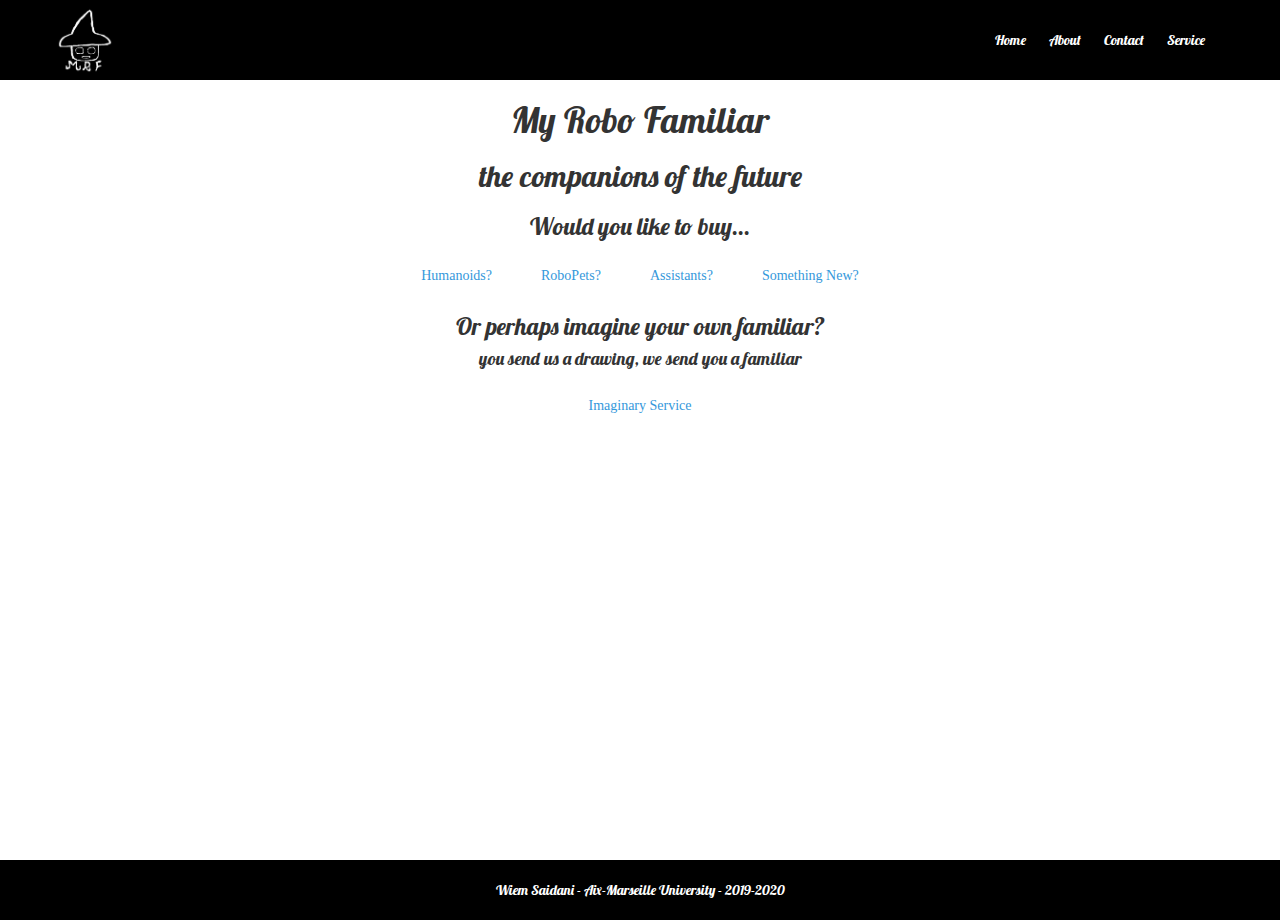
<file: My First Website/Index.html>
<!doctype html>
<html>
<head>

  <!-- viewport settings donnera au navigateur des instructions sur la façon de contrôler les dimensions et 
  la mise à l'échelle de la page. J'ai appris que ça fait mon site Web adapté aux mobiles -->
  <meta name="viewport" content="width=device-width, initial-scale=1.0">
  
  <!-- le titre de la page -->
  <title>My Robo Familiar</title>
  
  <!-- liens vers Google fonts que je veux utilisé -->
  <link rel="stylesheet" href="https://fonts.googleapis.com/css2?family=Lobster&display=swap">

  <!-- liens vers la feuille de style css que je vais écrire -->
  <link rel="stylesheet" href="CSS/Style.css" type="text/css">

  <!-- liens vers bootstrap: source https://www.w3schools.com/bootstrap/bootstrap_get_started.asp -->

  <!-- Latest compiled and minified CSS -->
  <link rel="stylesheet" href="https://maxcdn.bootstrapcdn.com/bootstrap/3.4.1/css/bootstrap.min.css">
  <!-- jQuery library -->
  <script src="https://ajax.googleapis.com/ajax/libs/jquery/3.4.1/jquery.min.js"></script>
  <!-- Latest compiled JavaScript -->
  <script src="https://maxcdn.bootstrapcdn.com/bootstrap/3.4.1/js/bootstrap.min.js"></script>

</head>

<body>

  <header> 

    <div class="container">
      <div class="row"> 
        <!-- j'ai utilisé width car le logo été trop grand, 
        and oh j'ai déssiné le logo moi meme (just wanted to mention that :D) 
        I know it's not much but I wanted my own logo :( -->
        <a href="Index.html" class="logo"><img src="Images/Logo.png" width=60px></img></a>

        <nav>
          <ul>
            <li><a href=Index.html>Home</a></li>
            <li><a href=About.html>About</a></li>
            <li><a href=Contact.html>Contact</a></li>
            <li><a href=ImaginaryService.html>Service</a></li>
          </ul>
        </nav>
      </div>
    </div>
  
  </header>

  <main> 
    <h1>My Robo Familiar</h1>
    <h2>the companions of the future</h2>
    <h3>Would you like to buy...</h3>
     <a href="Humanoids.html">
      <button class="btn">Humanoids?</button>
     </a> 
     <a href="Pets.html">
      <button class="btn">RoboPets?</button>
     </a> 
     <a href="Assistants.html">
      <button class="btn">Assistants?</button>
     </a> 
     <a href="ComingSoon.html">
      <button class="btn">Something New?</button>
     </a> 
    
      <h3>Or perhaps imagine your own familiar?</h3>
    <h4>you send us a drawing, we send you a familiar</h4>
    
    <a href="ImaginaryService.html">
      <button class="btn">Imaginary Service</button>
    </a> 

  </main>


  <footer class="mainfooter"> 
    Wiem Saidani - Aix-Marseille University - 2019-2020
  </footer>

</body>
</html>
</file>
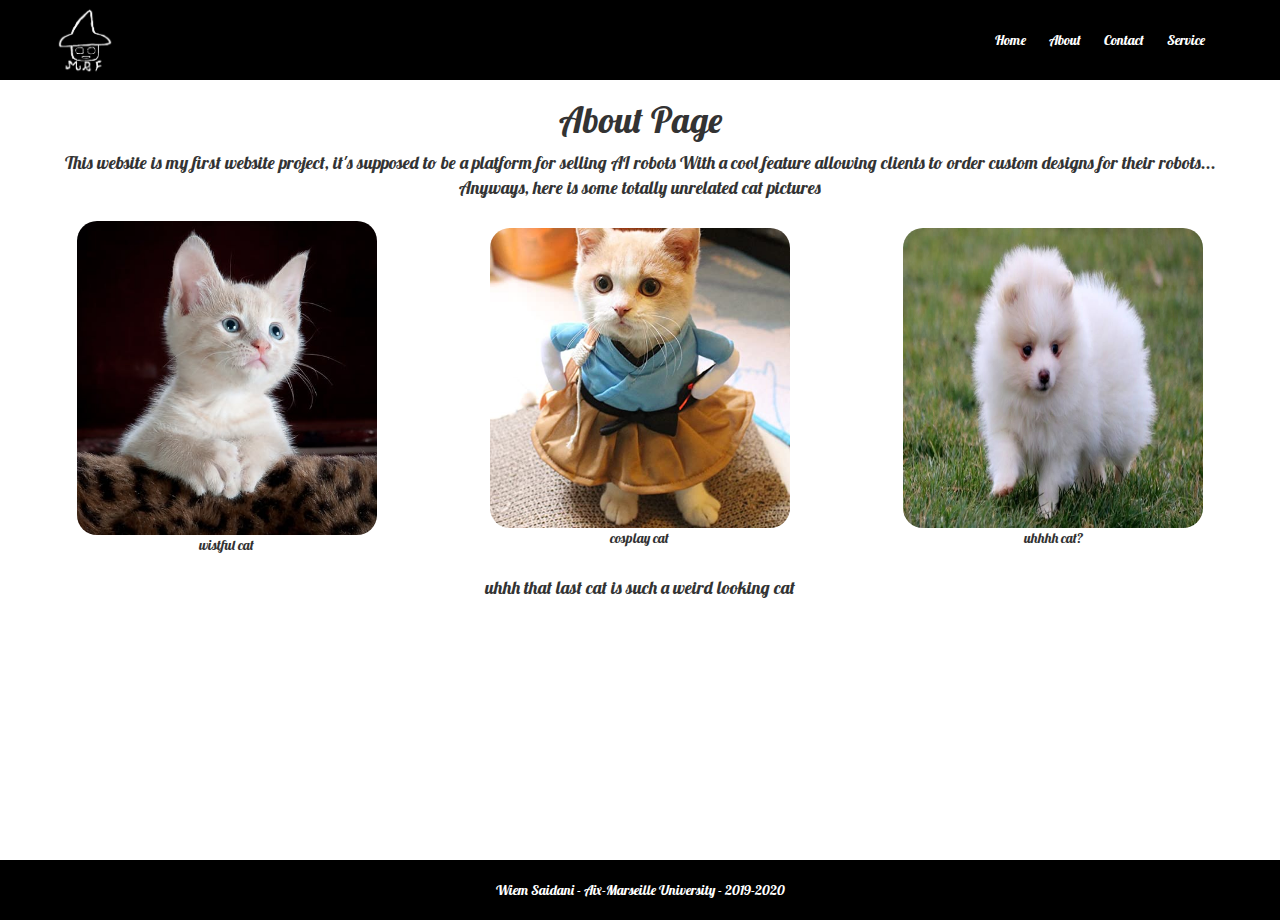
<file: My First Website/About.html>
<!doctype html>
<html>
  <head>
    <meta name="viewport" content="width=device-width, initial-scale=1.0">
    <title>My Robo Familiar</title>
    <link rel="stylesheet" href="https://fonts.googleapis.com/css2?family=Lobster&display=swap">
    <link rel="stylesheet" href="CSS/Style.css" type="text/css">  
    <!-- Latest compiled and minified CSS -->
    <link rel="stylesheet" href="https://maxcdn.bootstrapcdn.com/bootstrap/3.4.1/css/bootstrap.min.css">
    <!-- jQuery library -->
    <script src="https://ajax.googleapis.com/ajax/libs/jquery/3.4.1/jquery.min.js"></script>
    <!-- Latest compiled JavaScript -->
    <script src="https://maxcdn.bootstrapcdn.com/bootstrap/3.4.1/js/bootstrap.min.js"></script>
  
  </head>

<body>
  <header> 

    <div class="container">
      <div class="row"> 
        <a href="Index.html" class="logo"><img src="Images/Logo.png" width=60px></img></a>
        <nav>
          <ul>
            <li><a href=Index.html>Home</a></li>
            <li><a href=About.html>About</a></li>
            <li><a href=Contact.html>Contact</a></li>
            <li><a href=ImaginaryService.html>Service</a></li>
          </ul>
        </nav>
      </div>
    </div>
  
  </header>



  <main> 
    <h1>About Page</h1>
    <div> 
      This website is my first website project, it's supposed to be a platform for selling AI robots 
      With a cool feature allowing clients to order custom designs for their robots... </div> 
    <div> Anyways, here is some totally unrelated cat pictures </div>
    

    <section class="cats">
      <figure>
        <img src="Images/cat1.png" alt="cat1" >
        <figcaption>wistful cat</figcaption>
      </figure>
 
      <figure>
        <img src="Images/cat2.png" alt="cat2" >
        <figcaption>cosplay cat</figcaption>
      </figure>
 
      <figure>
        <img src="Images/cat3.png" alt="dog" height="300px" >
        <figcaption>uhhhh cat?</figcaption>
      </figure>
    </section>
    
    

    <div> uhhh that last cat is such a weird looking cat  </div>

  </main>

  
  <footer class="mainfooter"> 
    Wiem Saidani - Aix-Marseille University - 2019-2020
  </footer>


</body>
</html>
</file>
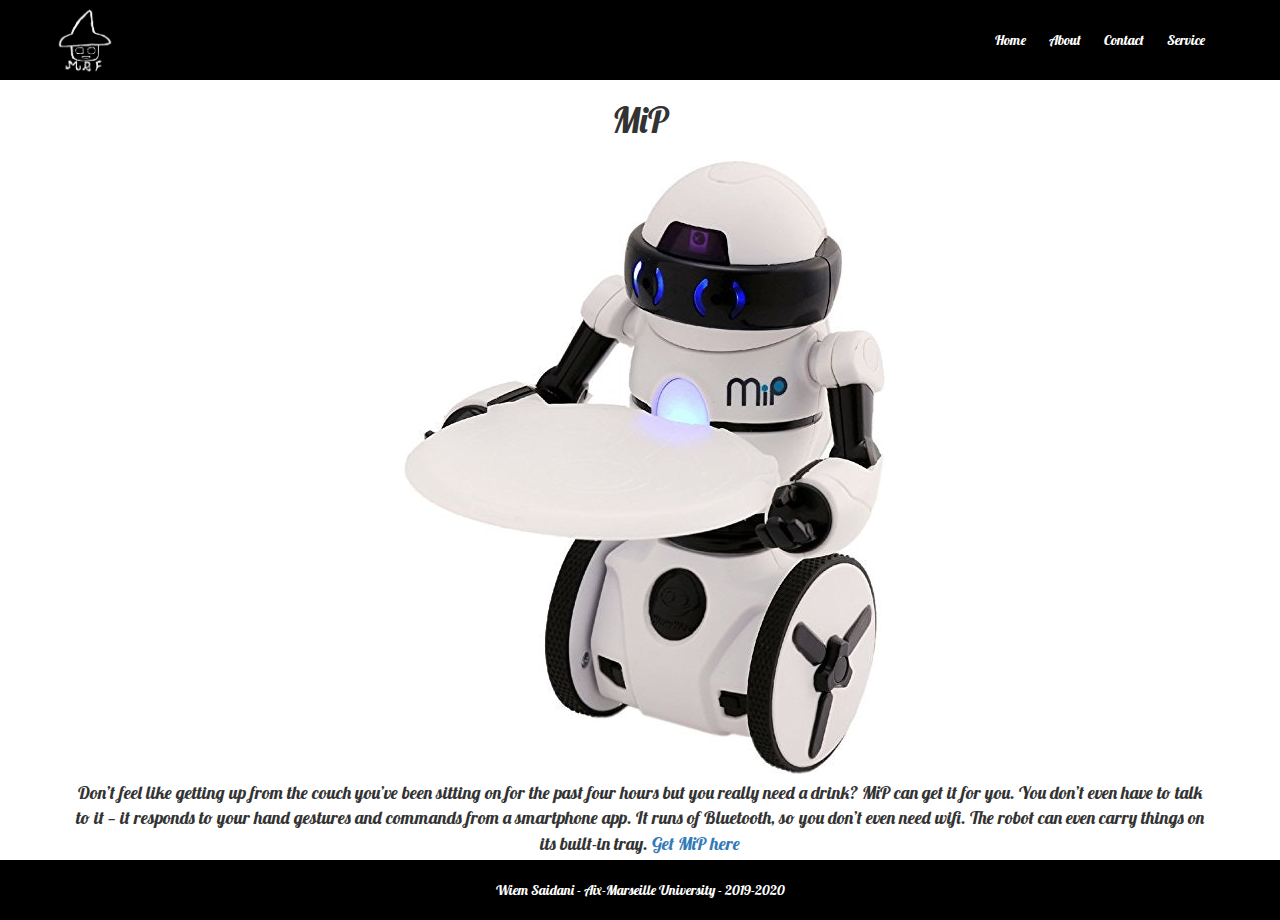
<file: My First Website/Assistants.html>
<!doctype html>
<html>
  <head>
    <meta name="viewport" content="width=device-width, initial-scale=1.0">
    <title>My Robo Familiar</title>
    <link rel="stylesheet" href="https://fonts.googleapis.com/css2?family=Lobster&display=swap">
    <link rel="stylesheet" href="CSS/Style.css" type="text/css">  
    <!-- Latest compiled and minified CSS -->
    <link rel="stylesheet" href="https://maxcdn.bootstrapcdn.com/bootstrap/3.4.1/css/bootstrap.min.css">
    <!-- jQuery library -->
    <script src="https://ajax.googleapis.com/ajax/libs/jquery/3.4.1/jquery.min.js"></script>
    <!-- Latest compiled JavaScript -->
    <script src="https://maxcdn.bootstrapcdn.com/bootstrap/3.4.1/js/bootstrap.min.js"></script>
  
  </head>

<body>
  <header> 

    <div class="container">
      <div class="row"> 
        <a href="Index.html" class="logo"><img src="Images/Logo.png" width=60px></img></a>
        <nav>
          <ul>
            <li><a href=Index.html>Home</a></li>
            <li><a href=About.html>About</a></li>
            <li><a href=Contact.html>Contact</a></li>
            <li><a href=ImaginaryService.html>Service</a></li>
          </ul>
        </nav>
      </div>
    </div>
  
  </header>

  <main> 


    <h1>MiP</h1>
    <img src="Images/MipAssist.png" alt="robot server picture">
    <div class="container">
      Don’t feel like getting up from the couch you’ve been sitting on for the past four hours but you really need a drink?
      MiP can get it for you. You don’t even have to talk to it — it responds to your hand gestures and commands
      from a smartphone app. It runs of Bluetooth, so you don’t even need wifi. The robot can even carry things on
      its built-in tray.
      <a href=https://www.amazon.fr/Wow-Wee-Robot-Bluetooth-Smartphone/dp/B00I2VBH6U>Get MiP here</a>
    </div>
    
  </main>

  
  <footer class="mainfooter"> 
    Wiem Saidani - Aix-Marseille University - 2019-2020
  </footer>

 
</body>
</html>
</file>
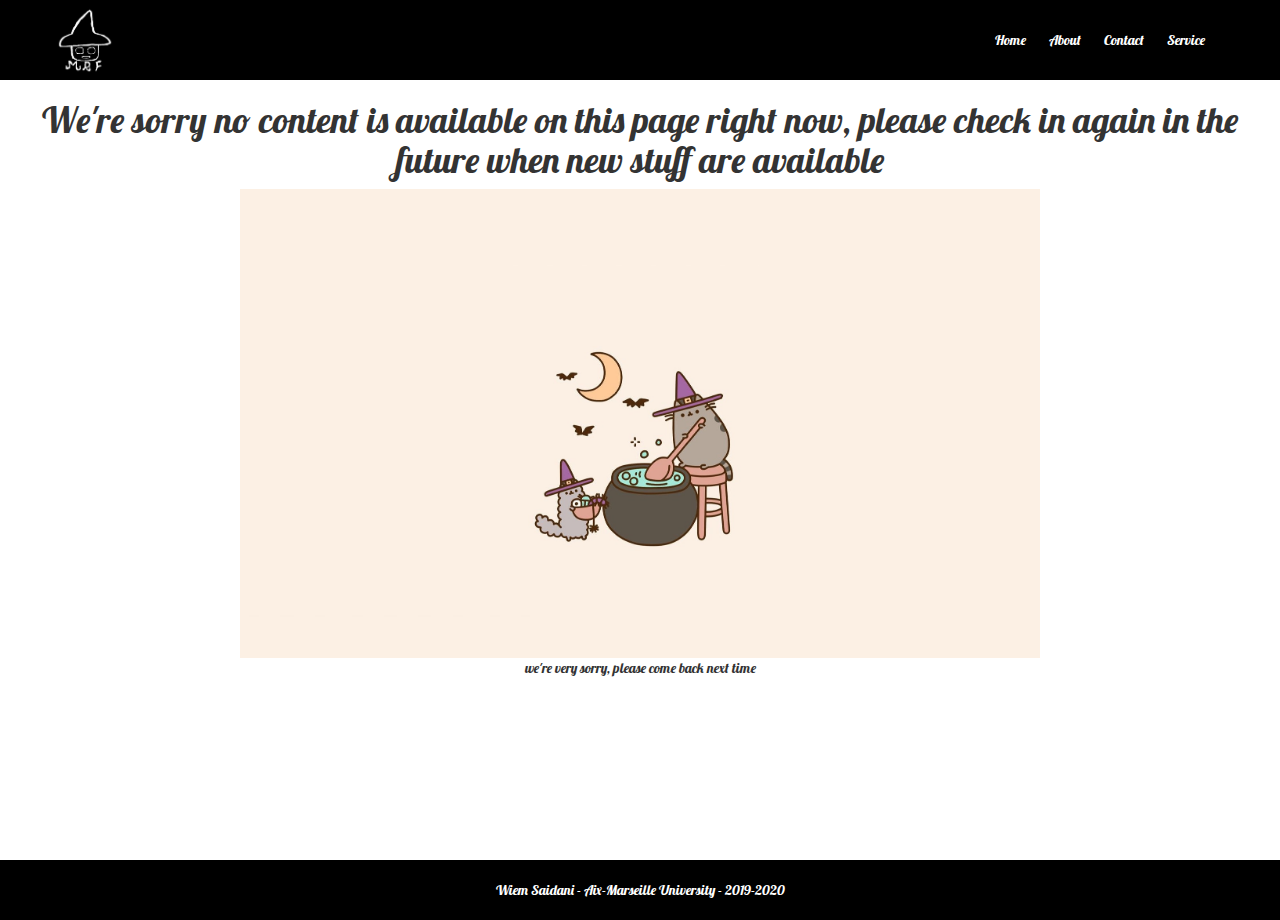
<file: My First Website/ComingSoon.html>
<!doctype html>
<html>
  <head>
    <meta name="viewport" content="width=device-width, initial-scale=1.0">
    <title>My Robo Familiar</title>
    <link rel="stylesheet" href="https://fonts.googleapis.com/css2?family=Lobster&display=swap">
    <link rel="stylesheet" href="CSS/Style.css" type="text/css">  
    <!-- Latest compiled and minified CSS -->
    <link rel="stylesheet" href="https://maxcdn.bootstrapcdn.com/bootstrap/3.4.1/css/bootstrap.min.css">
    <!-- jQuery library -->
    <script src="https://ajax.googleapis.com/ajax/libs/jquery/3.4.1/jquery.min.js"></script>
    <!-- Latest compiled JavaScript -->
    <script src="https://maxcdn.bootstrapcdn.com/bootstrap/3.4.1/js/bootstrap.min.js"></script>
  
  </head>

<body>
  <header> 

    <div class="container">
      <div class="row"> 
        <a href="Index.html" class="logo"><img src="Images/Logo.png" width=60px></img></a>
        <nav>
          <ul>
            <li><a href=Index.html>Home</a></li>
            <li><a href=About.html>About</a></li>
            <li><a href=Contact.html>Contact</a></li>
            <li><a href=ImaginaryService.html>Service</a></li>
          </ul>
        </nav>
      </div>
    </div>
  
  </header>

  <main> 

    <h1>We're sorry no content is available on this page right now, please check in again in the future when new stuff are available</h1>
    <figure>
      <img src="Images/Error 404.png" alt="page not found" width="800px" >
      <figcaption>we're very sorry, please come back next time</figcaption>
    </figure>
  </main>

  
  <footer class="mainfooter"> 
    Wiem Saidani - Aix-Marseille University - 2019-2020
  </footer>


</body>
</html>
</file>
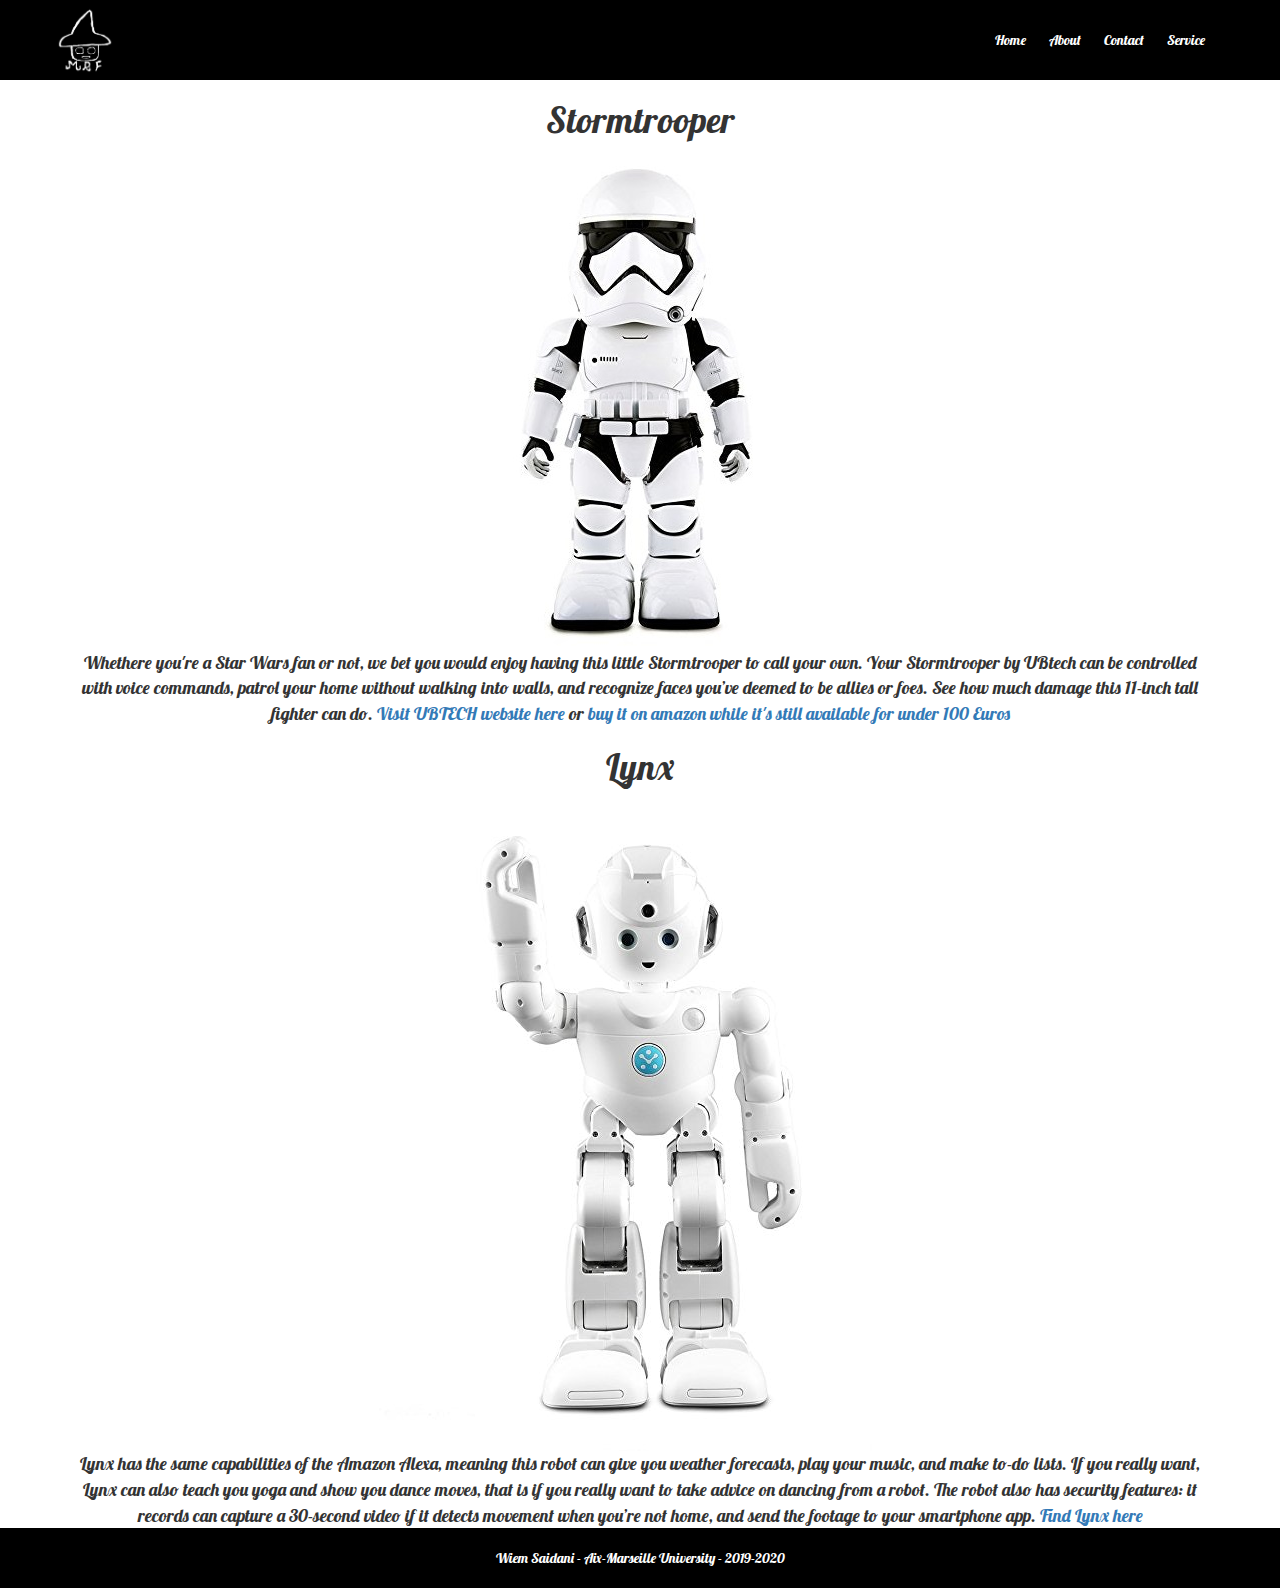
<file: My First Website/Humanoids.html>
<!doctype html>
<html>
  <head>
    <meta name="viewport" content="width=device-width, initial-scale=1.0">
    <title>My Robo Familiar</title>
    <link rel="stylesheet" href="https://fonts.googleapis.com/css2?family=Lobster&display=swap">
    <link rel="stylesheet" href="CSS/Style.css" type="text/css">  
    <!-- Latest compiled and minified CSS -->
    <link rel="stylesheet" href="https://maxcdn.bootstrapcdn.com/bootstrap/3.4.1/css/bootstrap.min.css">
    <!-- jQuery library -->
    <script src="https://ajax.googleapis.com/ajax/libs/jquery/3.4.1/jquery.min.js"></script>
    <!-- Latest compiled JavaScript -->
    <script src="https://maxcdn.bootstrapcdn.com/bootstrap/3.4.1/js/bootstrap.min.js"></script>
  
  </head>

<body>
  <header> 

    <div class="container">
      <div class="row"> 
        <a href="Index.html" class="logo"><img src="Images/Logo.png" width=60px></img></a>
        <nav>
          <ul>
            <li><a href=Index.html>Home</a></li>
            <li><a href=About.html>About</a></li>
            <li><a href=Contact.html>Contact</a></li>
            <li><a href=ImaginaryService.html>Service</a></li>
          </ul>
        </nav>
      </div>
    </div>
  
  </header>

  <main> 

      <h1>Stormtrooper</h1>
      <img src="Images/Stormtrooper.png" alt="stormtrooper robot picture">
      <div class="container">Whethere you're a Star Wars fan or not, we bet you would enjoy having this little Stormtrooper to call your own.
        Your Stormtrooper by UBtech can be controlled with voice commands, patrol your home without walking into walls,
        and recognize faces you’ve deemed to be allies or foes. See how much damage this 11-inch tall fighter can do.
        <a href=https://www.ubtrobot.com>Visit UBTECH website here</a>
        or
        <a href=https://www.amazon.fr/UBTech-Starwars-Stormtrooper-Robot-connect%C3%A9/dp/B07BJ1HJKD
        > buy it on amazon while it's still available for under 100 Euros</a>
      </div>
      <h1>Lynx</h1>
      <img src="Images/LynxAlexa.png" alt="Lynx bot picture">
      <div class="container">Lynx has the same capabilities of the Amazon Alexa, meaning this robot can give you weather forecasts, play your music, 
        and make to-do lists. If you really want, Lynx can also teach you yoga and show you dance moves, 
        that is if you really want to take advice on dancing from a robot. 
        The robot also has security features: it records can capture a 30-second video if it detects movement when you’re not 
        home, and send the footage to your smartphone app.
        <a href="https://www.amazon.com/stores/page/E3365880-A1F0-402E-83E6-E83C11A0181C">Find Lynx here</a></div> 


  </main>

  
  <footer class="mainfooter"> 
    Wiem Saidani - Aix-Marseille University - 2019-2020
  </footer>


</body>
</html>
</file>
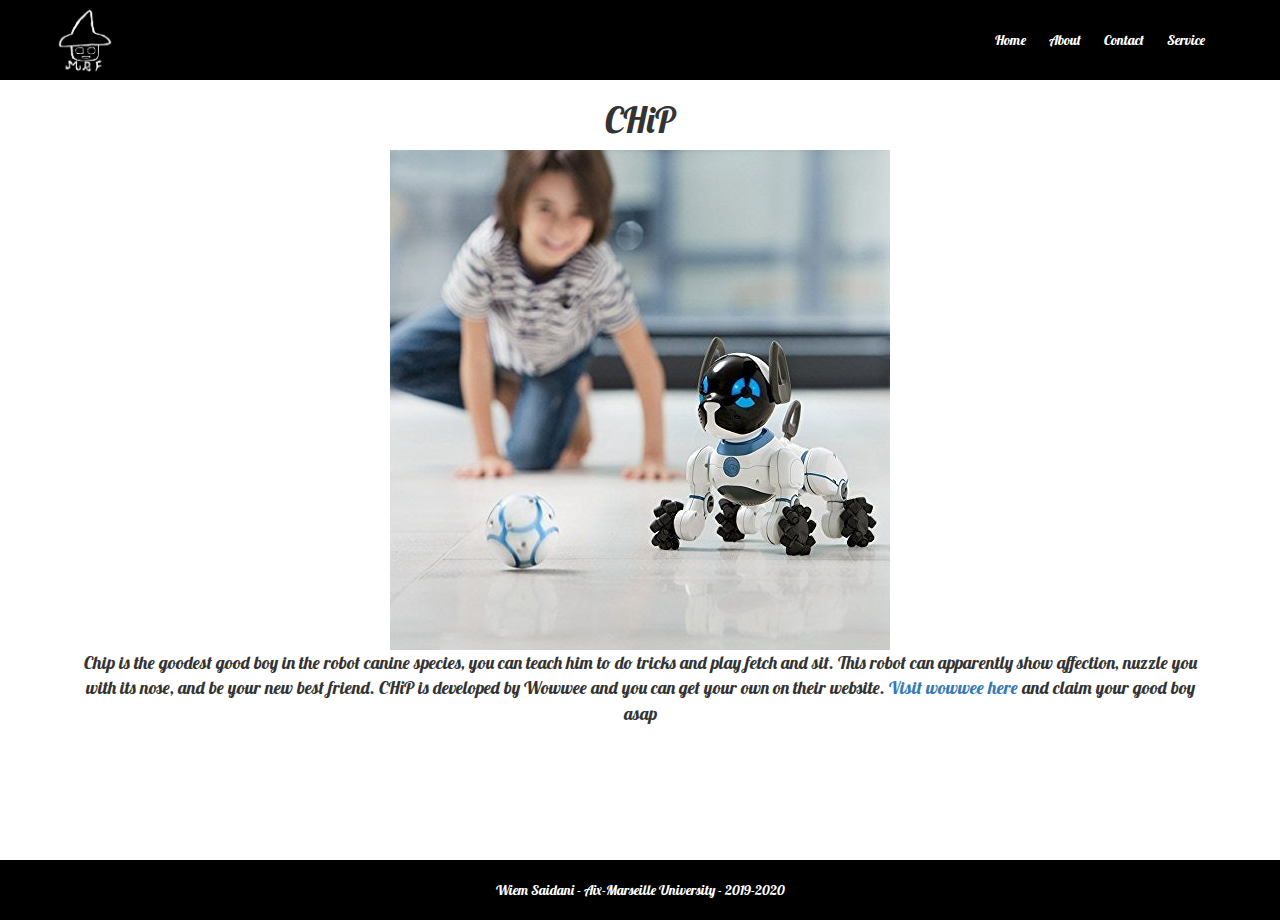
<file: My First Website/Pets.html>
<!doctype html>
<html>
  <head>
    <meta name="viewport" content="width=device-width, initial-scale=1.0">
    <title>My Robo Familiar</title>
    <link rel="stylesheet" href="https://fonts.googleapis.com/css2?family=Lobster&display=swap">
    <link rel="stylesheet" href="CSS/Style.css" type="text/css">  
    <!-- Latest compiled and minified CSS -->
    <link rel="stylesheet" href="https://maxcdn.bootstrapcdn.com/bootstrap/3.4.1/css/bootstrap.min.css">
    <!-- jQuery library -->
    <script src="https://ajax.googleapis.com/ajax/libs/jquery/3.4.1/jquery.min.js"></script>
    <!-- Latest compiled JavaScript -->
    <script src="https://maxcdn.bootstrapcdn.com/bootstrap/3.4.1/js/bootstrap.min.js"></script>
  
  </head>

<body>
  <header> 

    <div class="container">
      <div class="row"> 
        <a href="Index.html" class="logo"><img src="Images/Logo.png" width=60px></img></a>
        <nav>
          <ul>
            <li><a href=Index.html>Home</a></li>
            <li><a href=About.html>About</a></li>
            <li><a href=Contact.html>Contact</a></li>
            <li><a href=ImaginaryService.html>Service</a></li>
          </ul>
        </nav>
      </div>
    </div>
  
  </header>

  <main> 


      <h1>CHiP</h1>
      <img src="Images/Chip.png" alt="dog robot picture">
      <div class="container">
        Chip is the goodest good boy in the robot canine species, you can teach him to do tricks and
        play fetch and sit. This robot can apparently show affection, nuzzle you with its nose, and be your new best friend.
        CHiP is developed by Wowwee and you can get your own on their website.
        <a href=https://wowwee.com/chip>Visit wowwee here</a> and claim your good boy asap
      </div>
    
  </main>

  
  <footer class="mainfooter"> 
    Wiem Saidani - Aix-Marseille University - 2019-2020
  </footer>


</body>
</html>
</file>
<file: My First Website/CSS/Style.css>
*,html,body{
    margin:O;
    padding:0;
    font-family: 'Lobster', cursive;
}


header{
    background-color:black; /* crée une couleur d'arrière-plan pour l'en-tête*/
    height: 80px;
    line-height: 80px; /* Je voulais que mon texte de navigation soit un peu plus bas*/ 
}

/* supprime les balles de la liste type ul*/
ul{
    list-style: none; 
}

/* mets le li dans la meme ligne*/
ul li{
    display:inline-block;
}

/* déplace la navigation vers le côté droit*/
header nav{
    float:right;
}


header nav ul li a{
    padding-right: 20px; /* Je voulais plus d'espace entre les elements de navigation*/ 
    color:white;
    transition: all 0.5s; /* faire une sorte d'animation de changemennt de couleur lorsque on place le curseur dessus */
}
header nav ul li a:hover{
    color:pink; /* change la couleur lorsque vous placez votre curseur dessus*/

}

.cats { /* ca mets mes photos de chats dans la meme ligne */
padding: 20px;
display:flex;
flex-direction: row;
}

.cats figure {
width:300px;
margin:auto;
}

.cats figure img{
width:300px;
border-radius: 20px; /* I think pictures look better with round borders */

}


main{
    text-align: center;
    min-height: calc(100vh - 100px - 40px);  /* pour que le footer reste en bas de la page*/
 /*   background-image: url(../Images/background.png);
    background-size: cover;
    background-attachment: fixed;*/
}

main div{
    text-align: center;
    font-size: large;
}

/* j'ai obtenu l'animation du bouton d'un tutoriel youtube 
 https://www.youtube.com/watch?v=MLfAW55_4cY */

.btn{
    border: 1px solid #3498db;
    background: transparent!important;
    padding: 10px 20px;
    font-size: 20px;
    font-family: "montserrat";
    cursor: pointer;
    margin: 10px;
    transition: 0.8s;
    position: relative;
    overflow: hidden;
    color: #3498db;
}

.btn:hover{
    color: #fff;
}

.btn::before{
    content: "";
    position: absolute;
    left: 0;
    width: 100%;
    height: 0%;
    background: #3498db!important;
    z-index: -1;
    transition: 0.8s;
    top: 0;
    border-radius: 0 0 50% 50%
}

.btn:hover::before{
    height:180%;
}

footer{
    background-color:black; 
    padding:20px;
}

.mainfooter{
    color: white;
    text-align: center;
}
</file>
